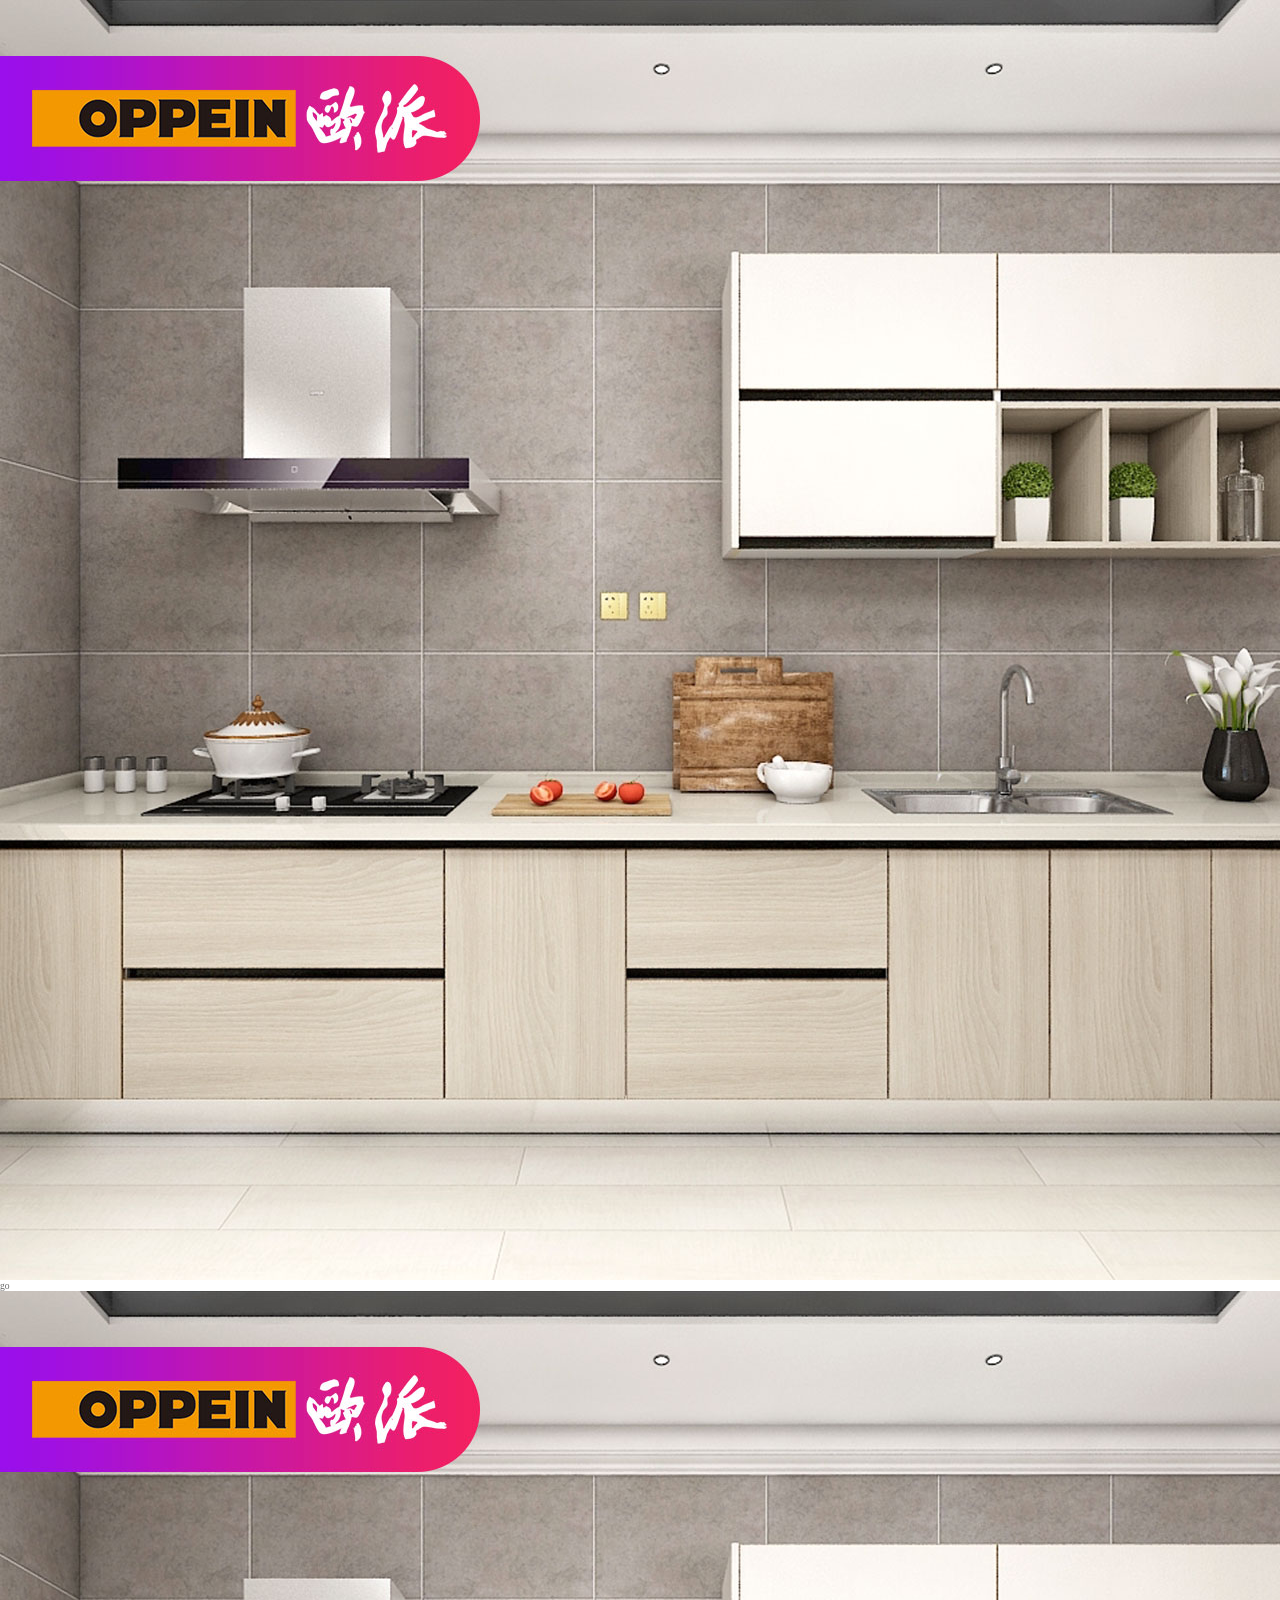
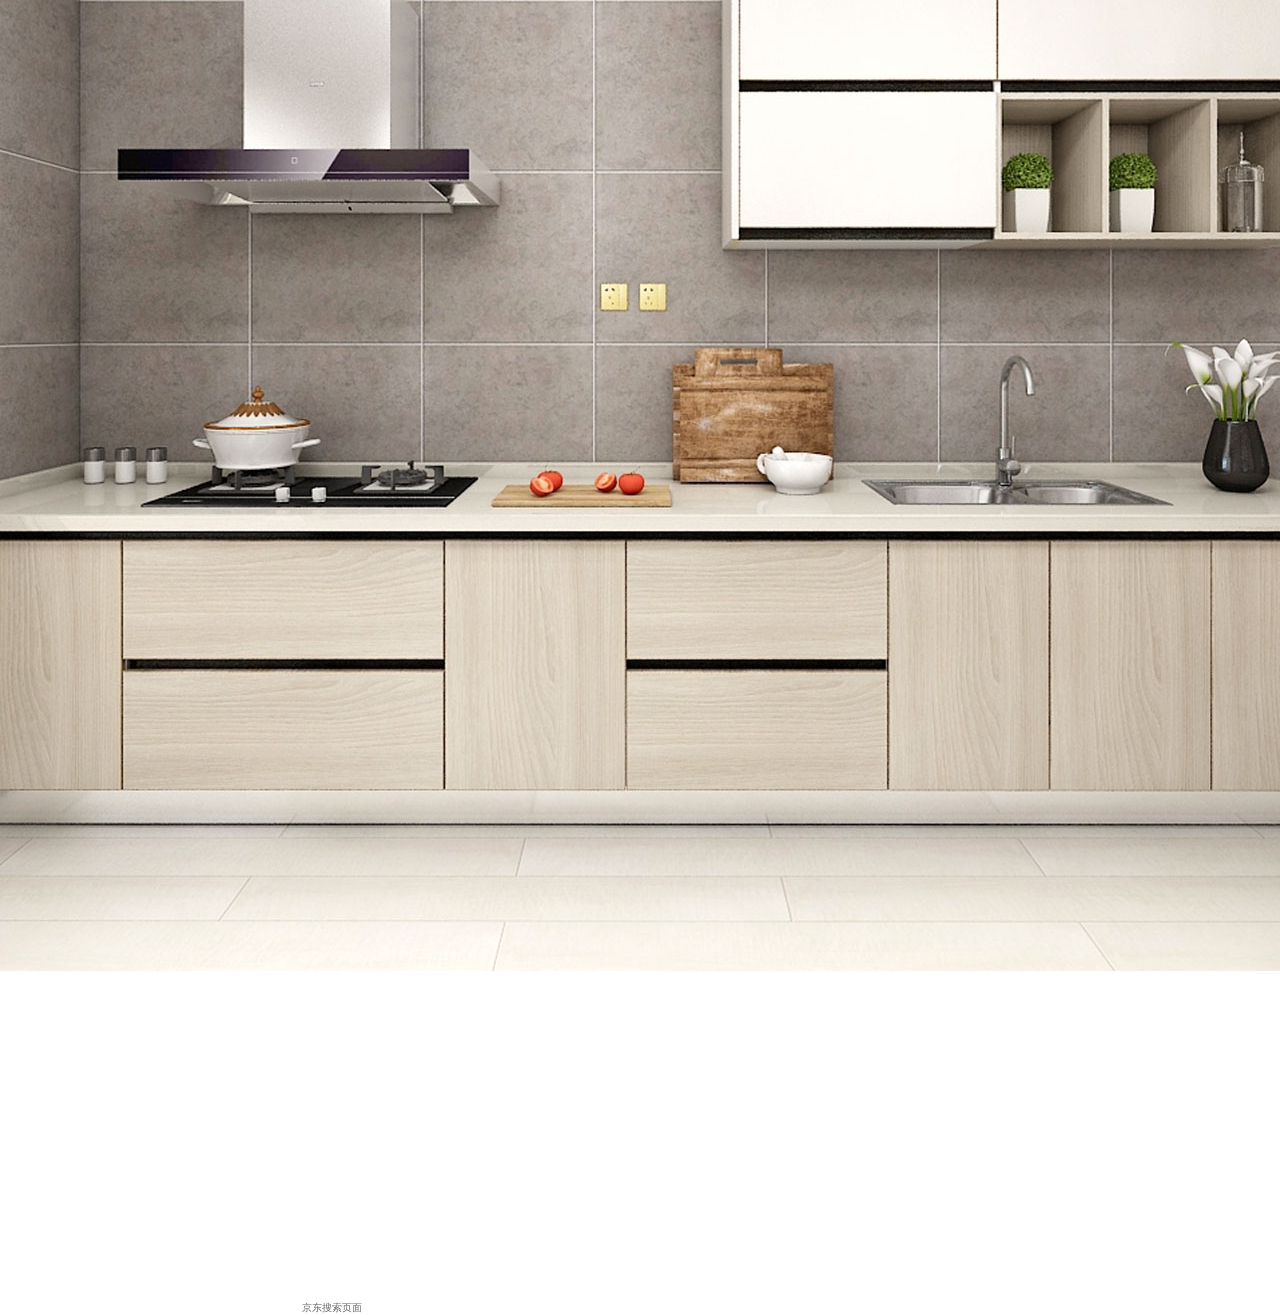
<file: 2.2 图片和其他优化.html>
<!DOCTYPE html>
<html lang="zh-CN">
<head>
    <meta charset="UTF-8">
    <meta name="viewport" content="width=device-width, initial-scale=1, maximum-scale=1, minimum-scale=1, user-scalable=no">
    <title>2.2 图片和其他优化</title>
    <link rel="stylesheet" href="css/base.css">
</head>
<body>
    <!-- 
        大、多
            HTTP请求大
                图片压缩处理
                使用更高压缩比格式的图片
                    webp
                尽量少用图片
                    使用图标字体代替图片图标
                    CSS画图
            HTTP请求多
                合理使用base64内嵌图片
                合并静态资源图片
                    雪碧图
    -->
    <img src="img/1.jpg" alt="">

    <!-- 减少DOM元素的嵌套层级 -->
    <div>
        <div>
            <div>
                <div>
                    <div>
                        <div>
                            <div>
                                <div></div>
                            </div>
                        </div>
                    </div>
                </div>
            </div>
        </div>
    </div>

    <!-- 避免空连接href、src -->
    <a href="javascript:;">go</a>
    <img src="img/1.jpg" alt="">
    <link rel="stylesheet" href="">
    <script src=""></script>
    <iframe src="" frameborder="0"></iframe>

    <!-- 尽量避免使用table/iframe等慢元素 -->
    <!-- ul/li -->
    <table>
        <tr><td></td></tr>
        <tr><td></td></tr>
        <tr><td></td></tr>
        <tr><td></td></tr>
        <tr><td></td></tr>
        <tr><td></td></tr>
        <tr><td></td></tr>
        <tr><td></td></tr>
        <tr><td></td></tr>
        <tr><td></td></tr>
        <tr><td></td></tr>
        <tr><td></td></tr>
        <tr><td></td></tr>
        <tr><td></td></tr>
        <tr><td></td></tr>
        <tr><td></td></tr>
        <tr><td></td></tr>
        <tr><td></td></tr>
    </table>
    <iframe src="" frameborder="0"></iframe>

    <!-- 主要内容和侧边栏的位置 -->
    <a href="https://search.jd.com/Search?keyword=%E5%89%8D%E7%AB%AF&enc=utf-8&wq=%E5%89%8D%E7%AB%AF&pvid=fde524f7ad4f4046aaa80e58e2103687">京东搜索页面</a>
</body>
</html>
</file>
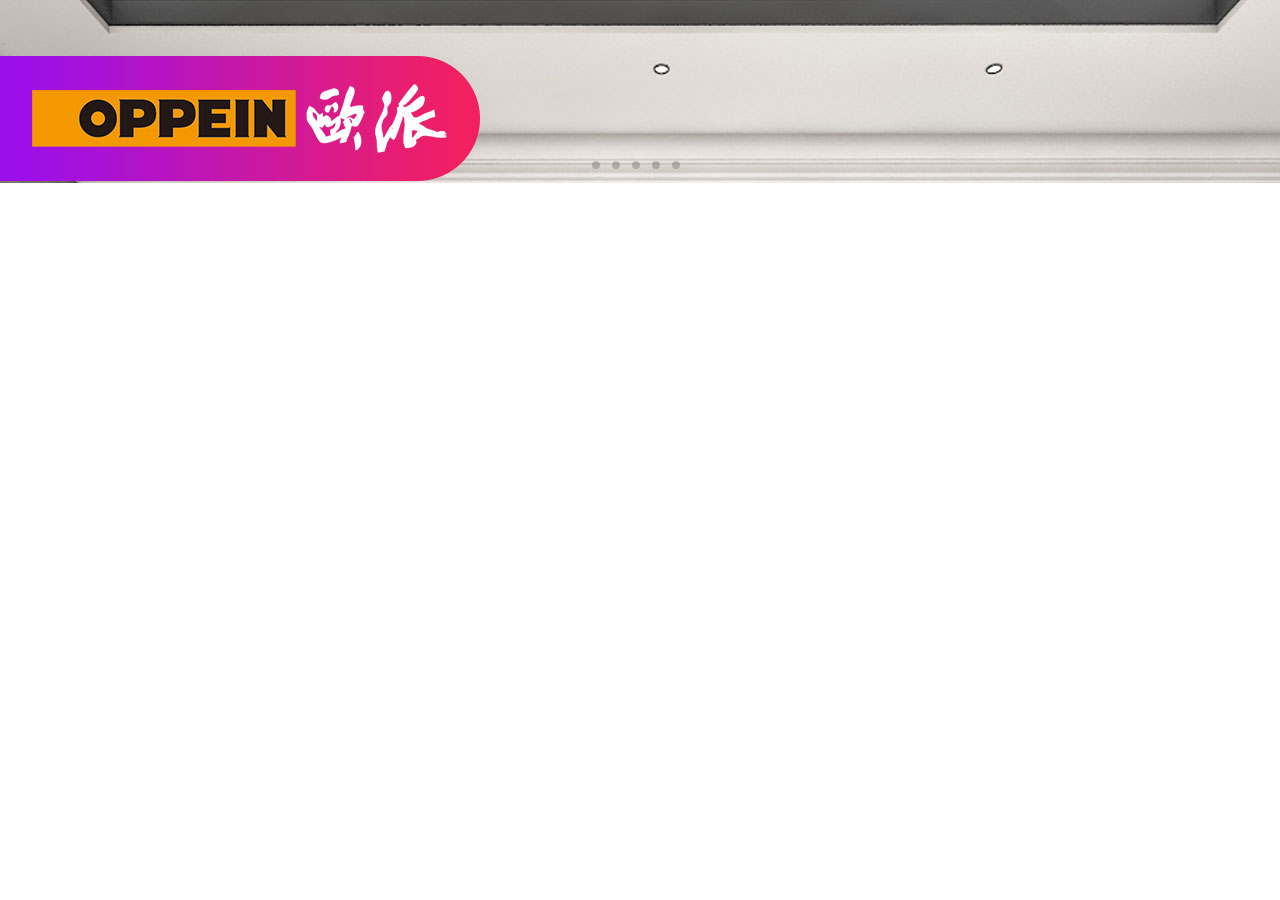
<file: 3.1 CSS选择器优化.html>
<!DOCTYPE html>
<html lang="zh-CN">
<head>
    <meta charset="UTF-8">
    <meta name="viewport" content="width=device-width, initial-scale=1, maximum-scale=1, minimum-scale=1, user-scalable=no">
    <title>3.1 CSS选择器优化</title>
    <link rel="stylesheet" href="css/slider.css">
    <style>
        /*不要使用类选择器和ID选择器修饰元素标签，这样多此一举，还会降低效率。*/
        div#slider.slider {

        }

        /*保持简单，不要使用嵌套过多过于复杂的选择器*/
        /*浏览器从右向左解析CSS*/
        /*.slider .slider-item-container .slider-item .slider-link .slider-img {
            width: 100%;
        }*/
        .alex-slider-img {
            /*嵌套少*/
            /*权重低 便于使用的时候覆盖*/
            width: 100%;
        }

        /*header .slider-img {
            width: 50%;
        }
        header .slider .slider-item-container .slider-item .slider-link .slider-img {
            width: 50%;
        }*/

        /*避免通配选择器*/
        * {

        }
        ul, li, dl, dt, dd, p {
            padding: 0;
            margin: 0;
        }

        .slider-item-container * {

        }

        /*移除无匹配的样式*/
        .slider {
            /*width: 100%;*/
        }

        /*避免类正则的属性选择器*/
        [class*="slider-indicator"] {

        }
        [class~="slider-indicator"] {
            /*空格分隔*/
        }
        [class^="slider-indicator"] {
            
        }
        [class$="slider-indicator"] {
            
        }
    </style>
</head>
<body>
    <div id="slider" class="slider">
        <div class="slider-item-container">
            <div class="slider-item">
                <a href="###" class="slider-link">
                    <img src="img/1.jpg" alt="slider" class="img">
                </a>
            </div>
            <div class="slider-item">
                <a href="###" class="slider-link">
                    <img src="img/2.jpg" alt="slider" class="slider-img">
                </a>
            </div>
            <div class="slider-item">
                <a href="###" class="slider-link">
                    <img src="img/3.jpg" alt="slider" class="slider-img">
                </a>
            </div>
            <div class="slider-item">
                <a href="###" class="slider-link">
                    <img src="img/4.jpg" alt="slider" class="slider-img">
                </a>
            </div>
            <div class="slider-item">
                <a href="###" class="slider-link">
                    <img src="img/5.jpg" alt="slider" class="slider-img">
                </a>
            </div>
        </div>
        <div class="slider-indicator-container">
            <span class="slider-indicator"></span>
            <span class="slider-indicator"></span>
            <span class="slider-indicator"></span>
            <span class="slider-indicator"></span>
            <span class="slider-indicator"></span>
        </div>
    </div>
</body>
</html>
</file>
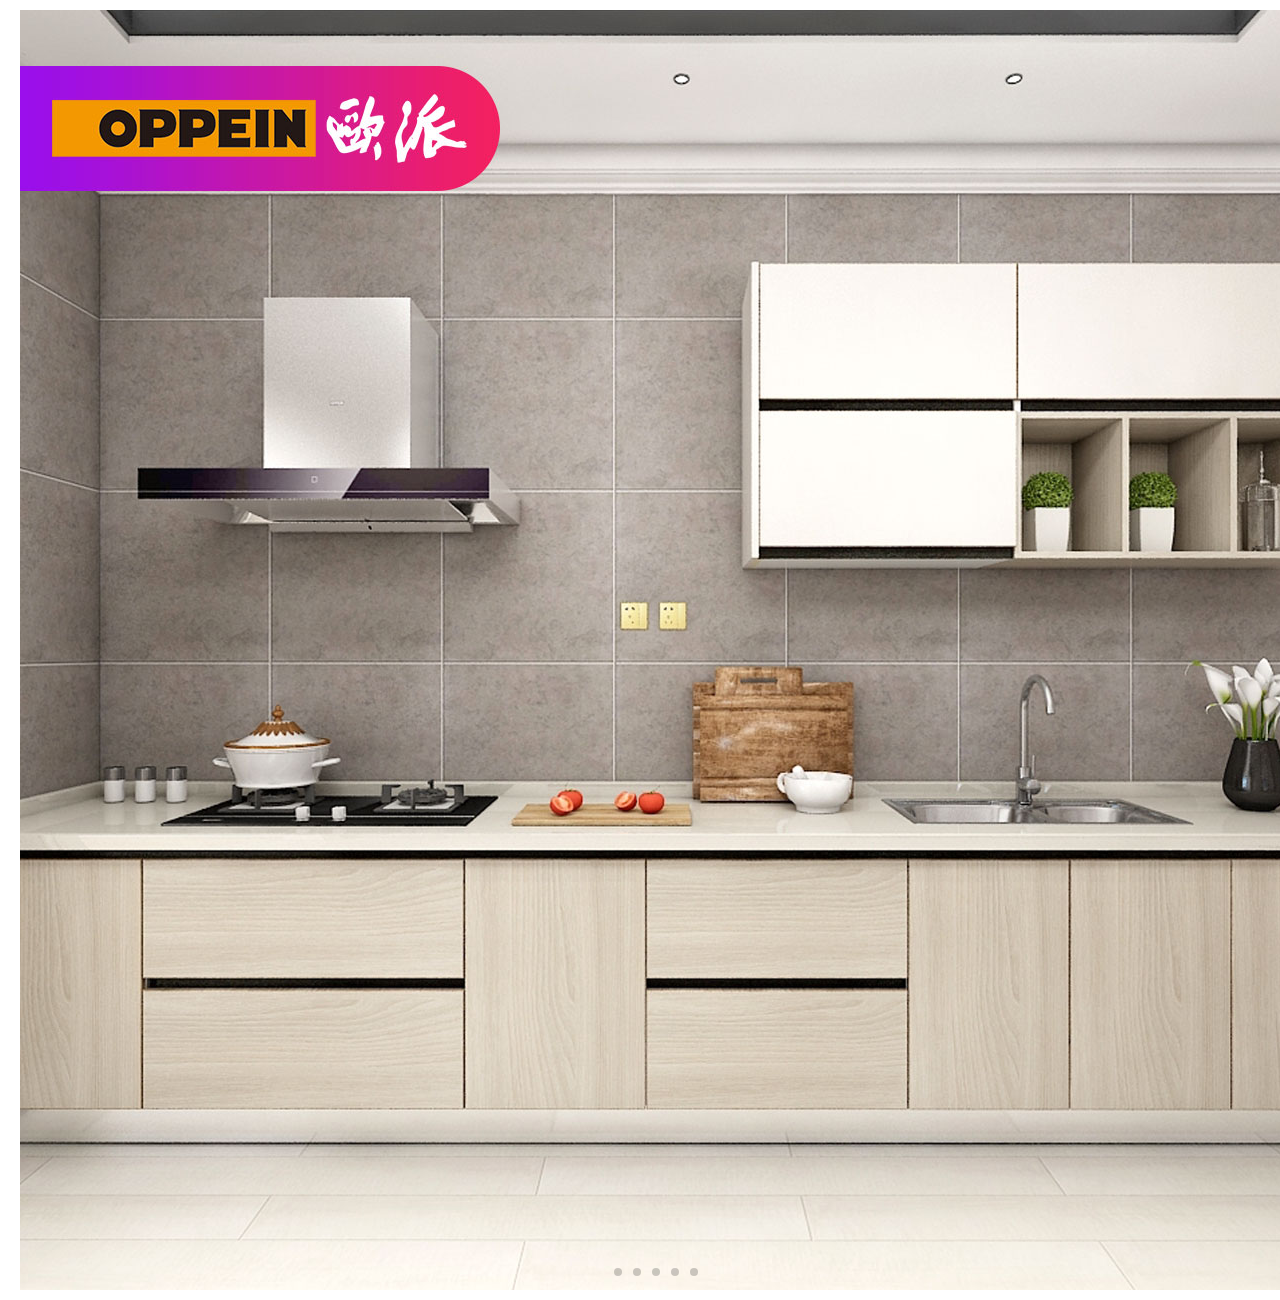
<file: 3.2 CSS属性和其他优化.html>
<!DOCTYPE html>
<html lang="zh-CN">
<head>
    <meta charset="UTF-8">
    <meta name="viewport" content="width=device-width, initial-scale=1, maximum-scale=1, minimum-scale=1, user-scalable=no">
    <title>3.2 CSS属性和其他优化</title>
    <link rel="stylesheet" href="css/slider.css">
    <style>
        /*提取公用部分*/
        .slider,
        .slider-item-container {
            width: 100%;
            height: 100%;
        }

        /*合写*/
        .slider {
            margin-top: 10px;
            margin-bottom: 10px;
            margin-right: 20px;
            margin-left: 20px;

            margin: 10px 20px 10px 20px;
            margin: 10px 20px;
            margin: 10px 20px 10px;

            background-color: #fff;

            font-size: 12px;
            font: ;
        }

        /*避免使用CSS @import引用加载CSS*/

        /*使用CSS3动画，代替DOM动画*/

        /*优先考虑flex 不滥用float*/
        flex float
        
    </style>
</head>
<body>
    <div id="slider" class="slider">
        <div class="slider-item-container">
            <div class="slider-item">
                <a href="###" class="slider-link">
                    <img src="img/1.jpg" alt="slider" class="slider-img">
                </a>
            </div>
            <div class="slider-item">
                <a href="###" class="slider-link">
                    <img src="img/2.jpg" alt="slider" class="slider-img">
                </a>
            </div>
            <div class="slider-item">
                <a href="###" class="slider-link">
                    <img src="img/3.jpg" alt="slider" class="slider-img">
                </a>
            </div>
            <div class="slider-item">
                <a href="###" class="slider-link">
                    <img src="img/4.jpg" alt="slider" class="slider-img">
                </a>
            </div>
            <div class="slider-item">
                <a href="###" class="slider-link">
                    <img src="img/5.jpg" alt="slider" class="slider-img">
                </a>
            </div>
        </div>
        <div class="slider-indicator-container">
            <span class="slider-indicator"></span>
            <span class="slider-indicator"></span>
            <span class="slider-indicator"></span>
            <span class="slider-indicator"></span>
            <span class="slider-indicator"></span>
        </div>
    </div>
</body>
</html>
</file>
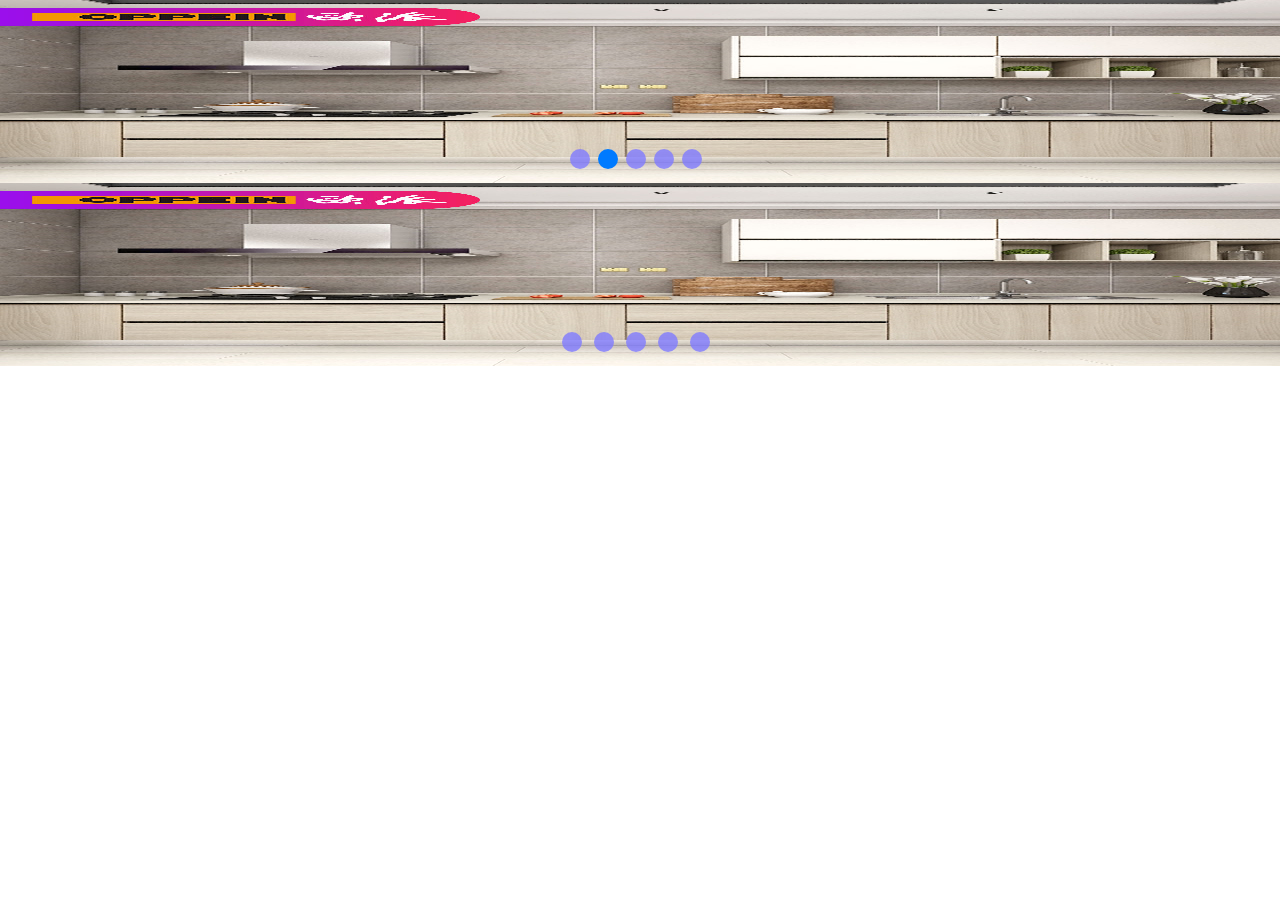
<file: 4.1 DOM操作优化.html>
<!DOCTYPE html>
<html lang="zh-CN">
<head>
    <meta charset="UTF-8">
    <meta name="viewport" content="width=device-width, initial-scale=1, maximum-scale=1, minimum-scale=1, user-scalable=no">
    <title>4.1 DOM操作优化</title>
    <link rel="stylesheet" href="css/slider.css">
    <style>
        /*这里的修改只是为了显示的更明显*/
        .slider-indicator {
            width: 20px;
            height: 20px;
            background-color: #807aff;
            opacity: 0.8;
        }
    </style>
</head>
<body>
    <div id="slider" class="slider">
        <div class="slider-item-container">
            <div class="slider-item">
                <a href="###" class="slider-link">
                    <img src="img/1.jpg" alt="slider" class="slider-img">
                </a>
            </div>
            <div class="slider-item">
                <a href="###" class="slider-link">
                    <img src="img/2.jpg" alt="slider" class="slider-img">
                </a>
            </div>
            <div class="slider-item">
                <a href="###" class="slider-link">
                    <img src="img/3.jpg" alt="slider" class="slider-img">
                </a>
            </div>
            <div class="slider-item">
                <a href="###" class="slider-link">
                    <img src="img/4.jpg" alt="slider" class="slider-img">
                </a>
            </div>
            <div class="slider-item">
                <a href="###" class="slider-link">
                    <img src="img/5.jpg" alt="slider" class="slider-img">
                </a>
            </div>
        </div>
        <!-- <div class="slider-indicator-container">
            <span class="slider-indicator"></span>
            <span class="slider-indicator"></span>
            <span class="slider-indicator"></span>
            <span class="slider-indicator"></span>
            <span class="slider-indicator"></span>
        </div> -->
    </div>

    <div id="slider2" class="slider">
        <div class="slider-item-container">
            <div class="slider-item">
                <a href="###" class="slider-link">
                    <img src="img/1.jpg" alt="slider" class="slider-img">
                </a>
            </div>
            <div class="slider-item">
                <a href="###" class="slider-link">
                    <img src="img/2.jpg" alt="slider" class="slider-img">
                </a>
            </div>
            <div class="slider-item">
                <a href="###" class="slider-link">
                    <img src="img/3.jpg" alt="slider" class="slider-img">
                </a>
            </div>
            <div class="slider-item">
                <a href="###" class="slider-link">
                    <img src="img/4.jpg" alt="slider" class="slider-img">
                </a>
            </div>
            <div class="slider-item">
                <a href="###" class="slider-link">
                    <img src="img/5.jpg" alt="slider" class="slider-img">
                </a>
            </div>
        </div>
        <div class="slider-indicator-container">
            <span class="slider-indicator"></span>
            <span class="slider-indicator"></span>
            <span class="slider-indicator"></span>
            <span class="slider-indicator"></span>
            <span class="slider-indicator"></span>
        </div>
    </div>

    <script>
        // 尽量使用id选择器
        createIndicators(document.getElementById('slider'), 1);
        // createIndicators(document.getElementById('slider2'));

        function createIndicators(sliderEl, activeIndex) {
            // 合理缓存DOM对象
            var sliderItemContainer = sliderEl.querySelector('.slider-item-container'),
                sliderItem = sliderItemContainer.querySelectorAll('.slider-item'),
                indicatorContainer = document.createElement('div');
            var html = '';

            activeIndex = activeIndex || 0;

            indicatorContainer.className = 'slider-indicator-container';

            var indicatorItemFragment = document.createDocumentFragment();
            var spanEl = document.createElement('span');
            // spanEl.innerHTML = '123';

            // 减少操作DOM的次数
            for (var i = 0, num = sliderItem.length; i < num; i++) {
                // indicatorContainer.innerHTML += '<span class="slider-indicator"></span>';
                // html += '<span class="slider-indicator"></span>';
                var indicatorItem = spanEl.cloneNode(true);
                indicatorItem.className = 'slider-indicator';

                // 不要直接修改style，通过添加class修改
                if (i === activeIndex) {
                    indicatorItem.className += ' slider-indicator-active';
                    // indicatorItem.style.backgroundColor = '#007aff';
                    // indicatorItem.style.opacity = 1;
                    // indicatorItem.style.opacity = 1;
                    // indicatorItem.style.opacity = 1;
                    // indicatorItem.style.opacity = 1;
                    // indicatorItem.style.opacity = 1;
                    // indicatorItem.style.opacity = 1;
                    // 重排 重绘
                }

                indicatorItemFragment.appendChild(indicatorItem);
            }

            // indicatorContainer.innerHTML = html;
            indicatorContainer.appendChild(indicatorItemFragment);
            sliderEl.appendChild(indicatorContainer);
        }
    </script>
    <!--
        总结
            DOM操作很奢侈，很耗性能
                加快单次DOM操作
                    尽量使用id选择器
            减少DOM操作的次数
                合理缓存DOM对象/操作
                缓存 DOM.length
                    每次.length都要计算，用一个变量保存这个值
                使用DocumentFragment优化多次的appendChild
                使用一次innerHTML
                不要直接修改style，通过添加class修改
    -->
</body>
</html>
</file>
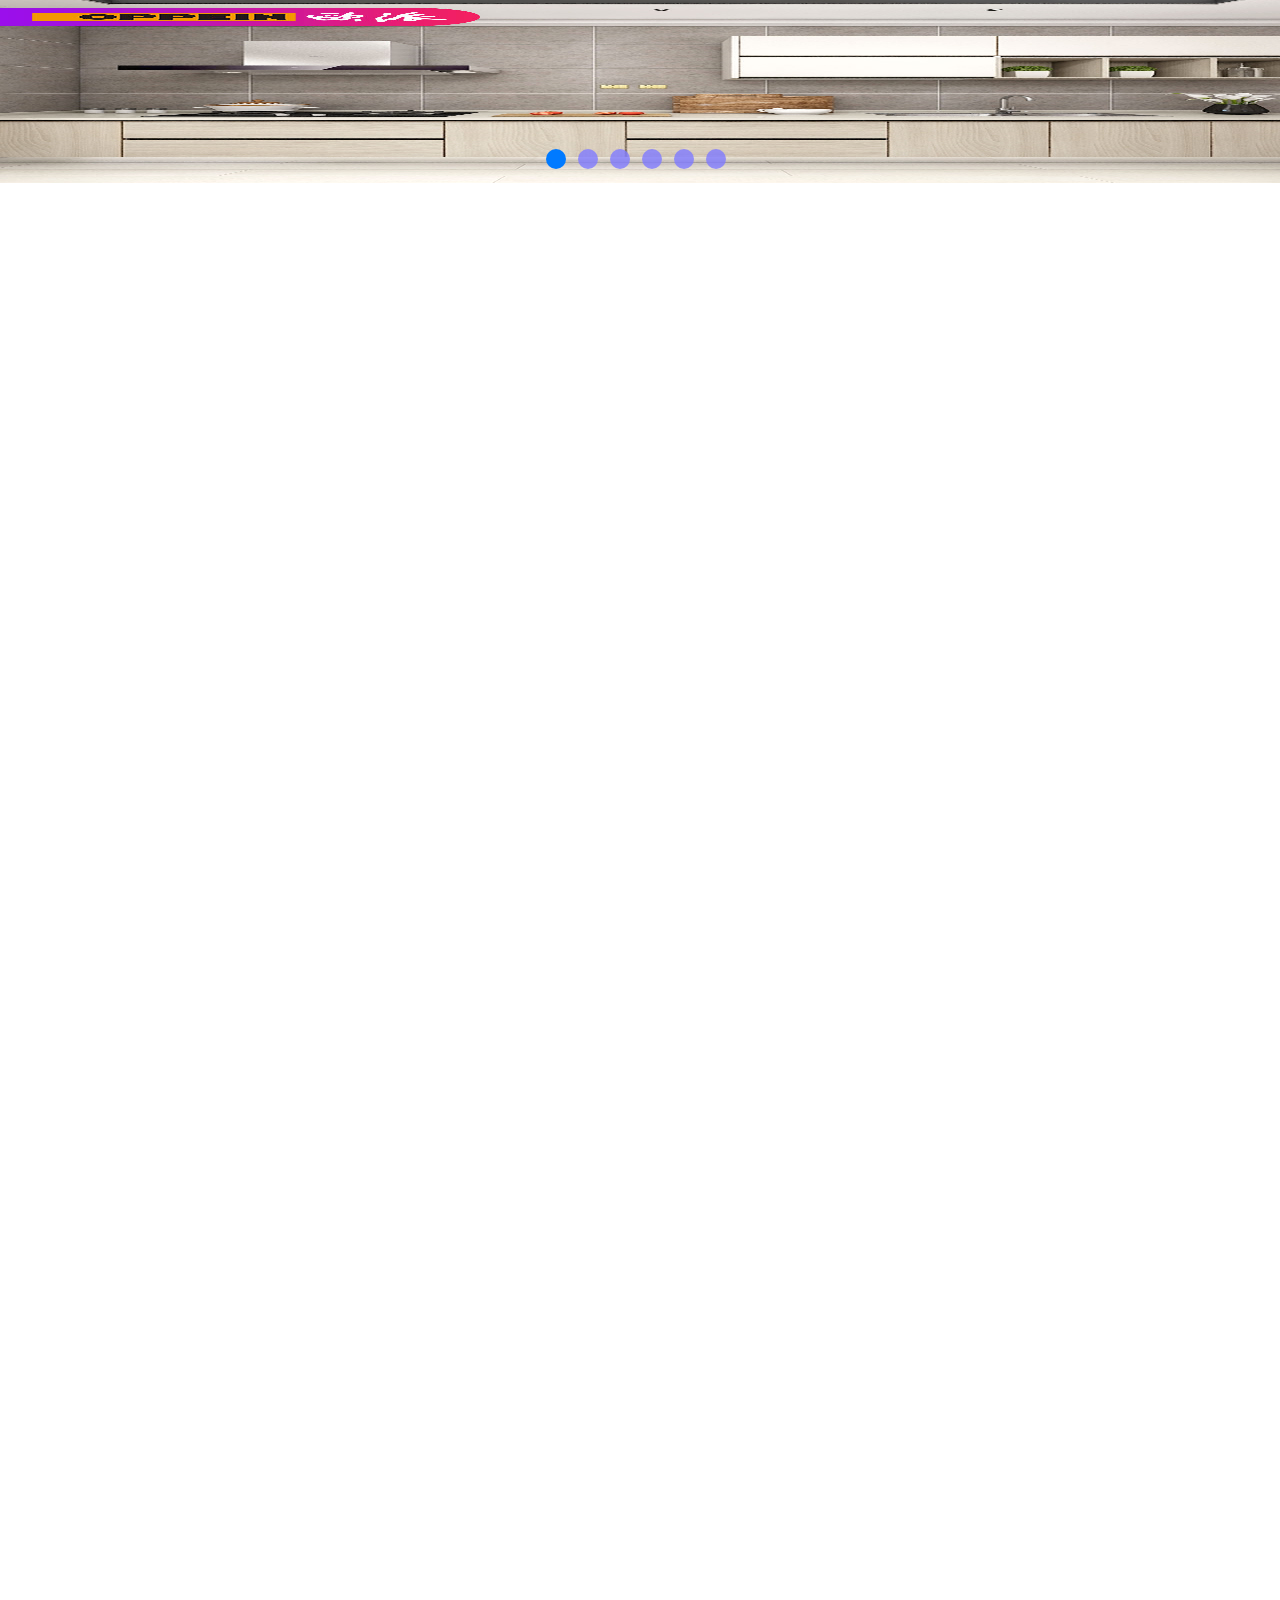
<file: 4.2 事件优化.html>
<!DOCTYPE html>
<html lang="zh-CN">
<head>
    <meta charset="UTF-8">
    <meta name="viewport" content="width=device-width, initial-scale=1, maximum-scale=1, minimum-scale=1, user-scalable=no">
    <title>4.2 事件优化</title>
    <link rel="stylesheet" href="css/slider.css">
    <style>
        /*这里的修改只是为了显示的更明显*/
        .slider-indicator {
            width: 20px;
            height: 20px;
            background-color: #807aff;
            opacity: 0.8;
        }
        body {
            height: 2000px;
        }
    </style>
</head>
<body>
    <div id="slider" class="slider">
        <div class="slider-item-container">
            <div class="slider-item">
                <a href="###" class="slider-link">
                    <img src="img/1.jpg" alt="slider" class="slider-img">
                </a>
            </div>
            <div class="slider-item">
                <a href="###" class="slider-link">
                    <img src="img/2.jpg" alt="slider" class="slider-img">
                </a>
            </div>
            <div class="slider-item">
                <a href="###" class="slider-link">
                    <img src="img/3.jpg" alt="slider" class="slider-img">
                </a>
            </div>
            <div class="slider-item">
                <a href="###" class="slider-link">
                    <img src="img/4.jpg" alt="slider" class="slider-img">
                </a>
            </div>
            <div class="slider-item">
                <a href="###" class="slider-link">
                    <img src="img/5.jpg" alt="slider" class="slider-img">
                </a>
            </div>
        </div>
        <div class="slider-indicator-container">
            <span class="slider-indicator slider-indicator-active"></span>
            <span class="slider-indicator"></span>
            <span class="slider-indicator"></span>
            <span class="slider-indicator"></span>
            <span class="slider-indicator"></span>
        </div>
    </div>

    <script>
        var sliderEl = document.getElementById('slider'),
            sliderIndicatorContainer = sliderEl.querySelector('.slider-indicator-container'),
            sliderIndicators = sliderIndicatorContainer.querySelectorAll('.slider-indicator');

        // 事件绑定
        // for (var i = 0, num = sliderIndicators.length; i < num; i++) {
        //     sliderIndicators[i].addEventListener('click', function () {
        //         console.log('click');
        //     }, false);
        // }

        // 动态插入一个新节点
        var sliderIndicator = document.createElement('span');
        sliderIndicator.className = 'slider-indicator';
        sliderIndicatorContainer.appendChild(sliderIndicator);
        // sliderIndicator.addEventListener('click', function () {
        //     console.log('click');
        // }, false);

        // 使用事件代理，避免直接事件绑定
        // jQuery/Zepto
        // $(sliderIndicatorContainer).on('click', '.slider-indicator', function () {});
        sliderIndicatorContainer.addEventListener('click', function (ev) {
            // console.log(ev.target);
            if (ev.target && /(^|\s)slider\-indicator($|\s)/.test(ev.target.className)) {
                console.log('click');
            }
        }, false);

        // 事件节流
        // scroll resize mousemove touchmove
        var timer = null;
        window.addEventListener('scroll', function () {
            clearTimeout(timer);
            timer = setTimeout(function () {
                console.log('scroll');
            }, 100);
            // ....
        }, false);
    </script>
</body>
</html>
</file>
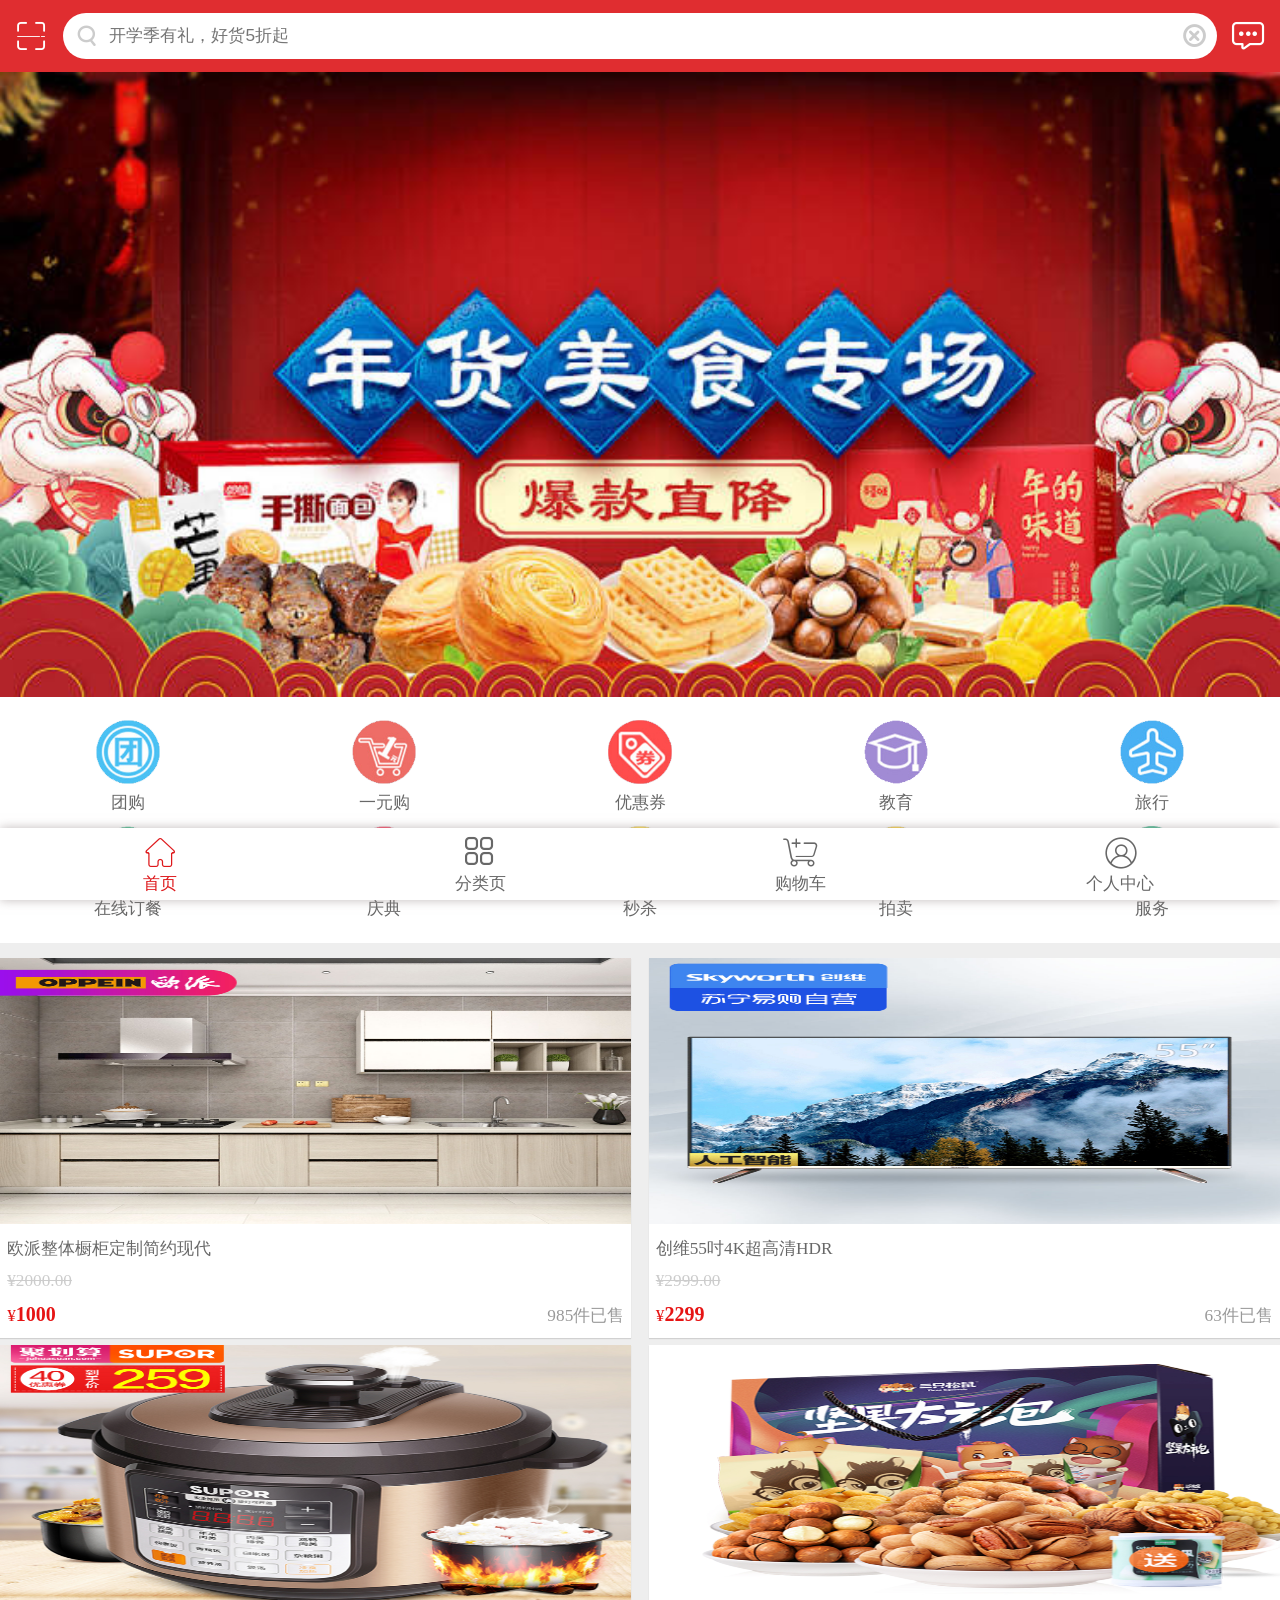
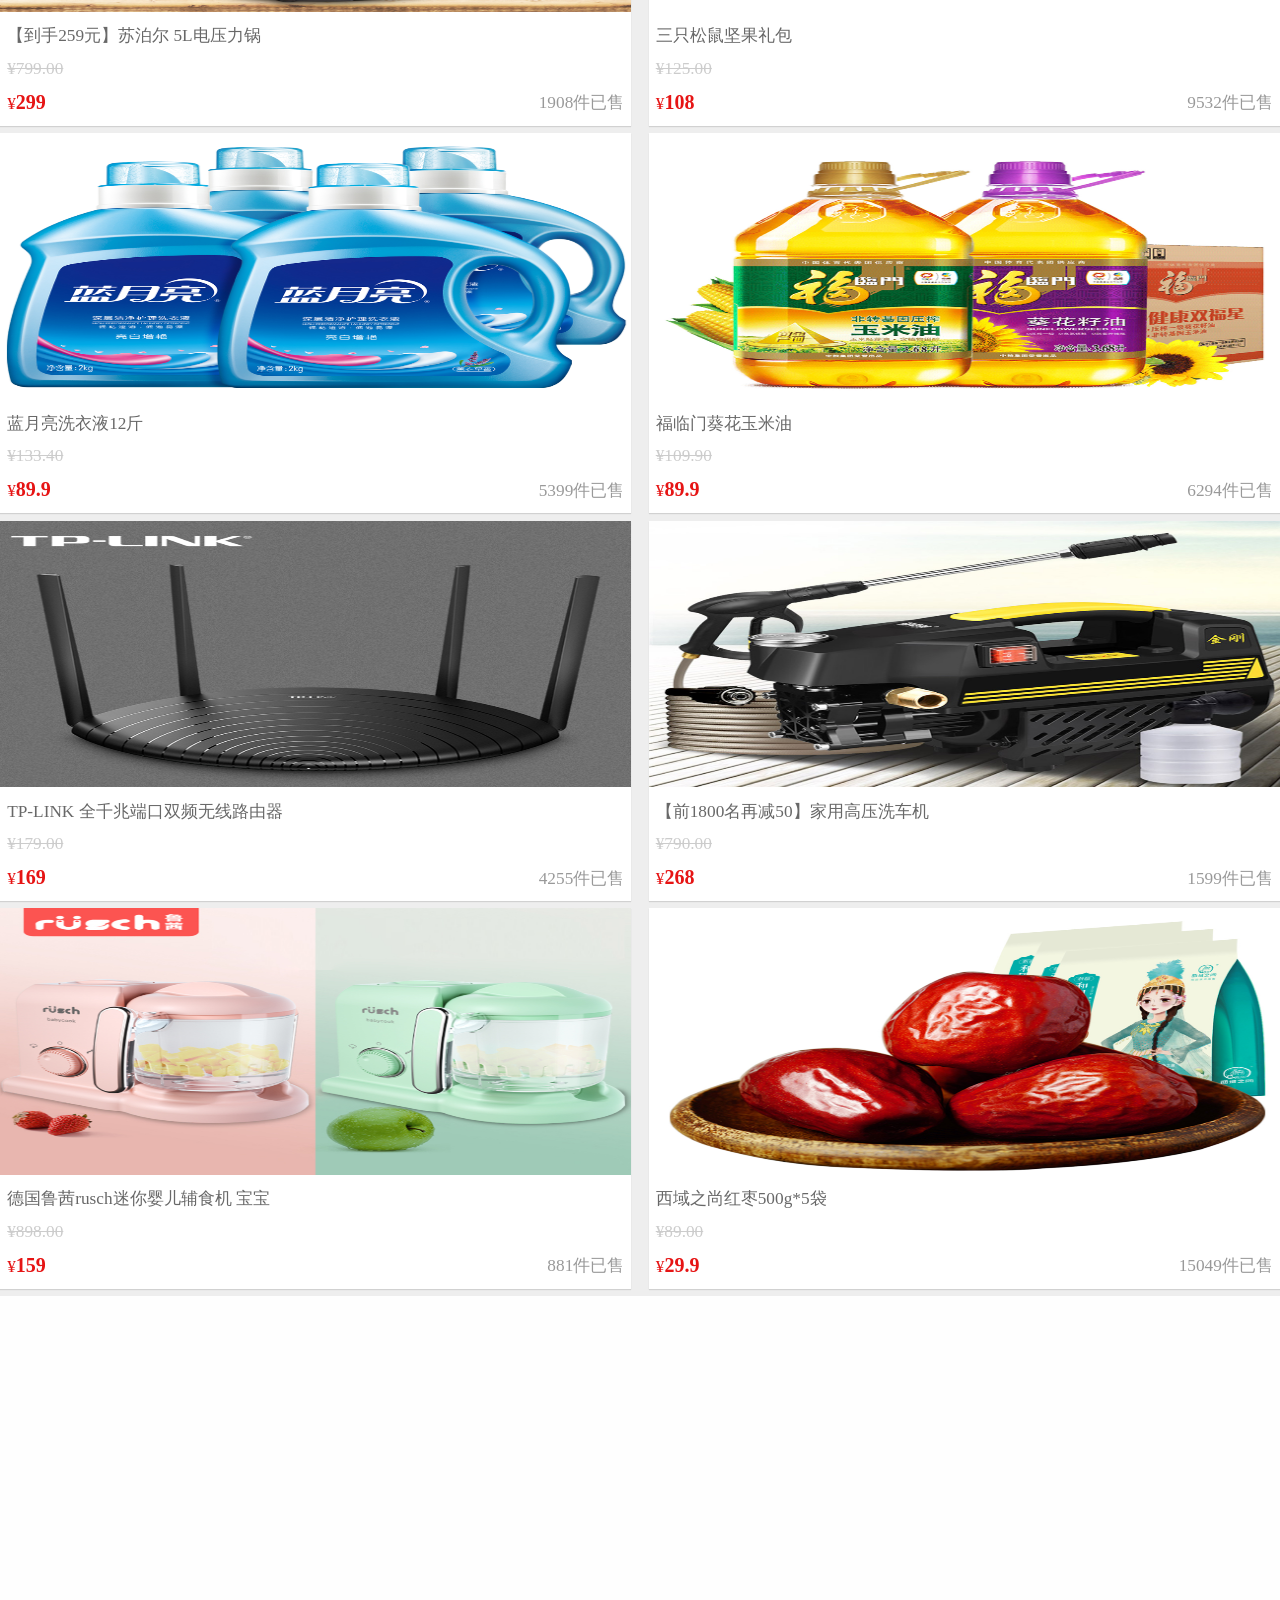
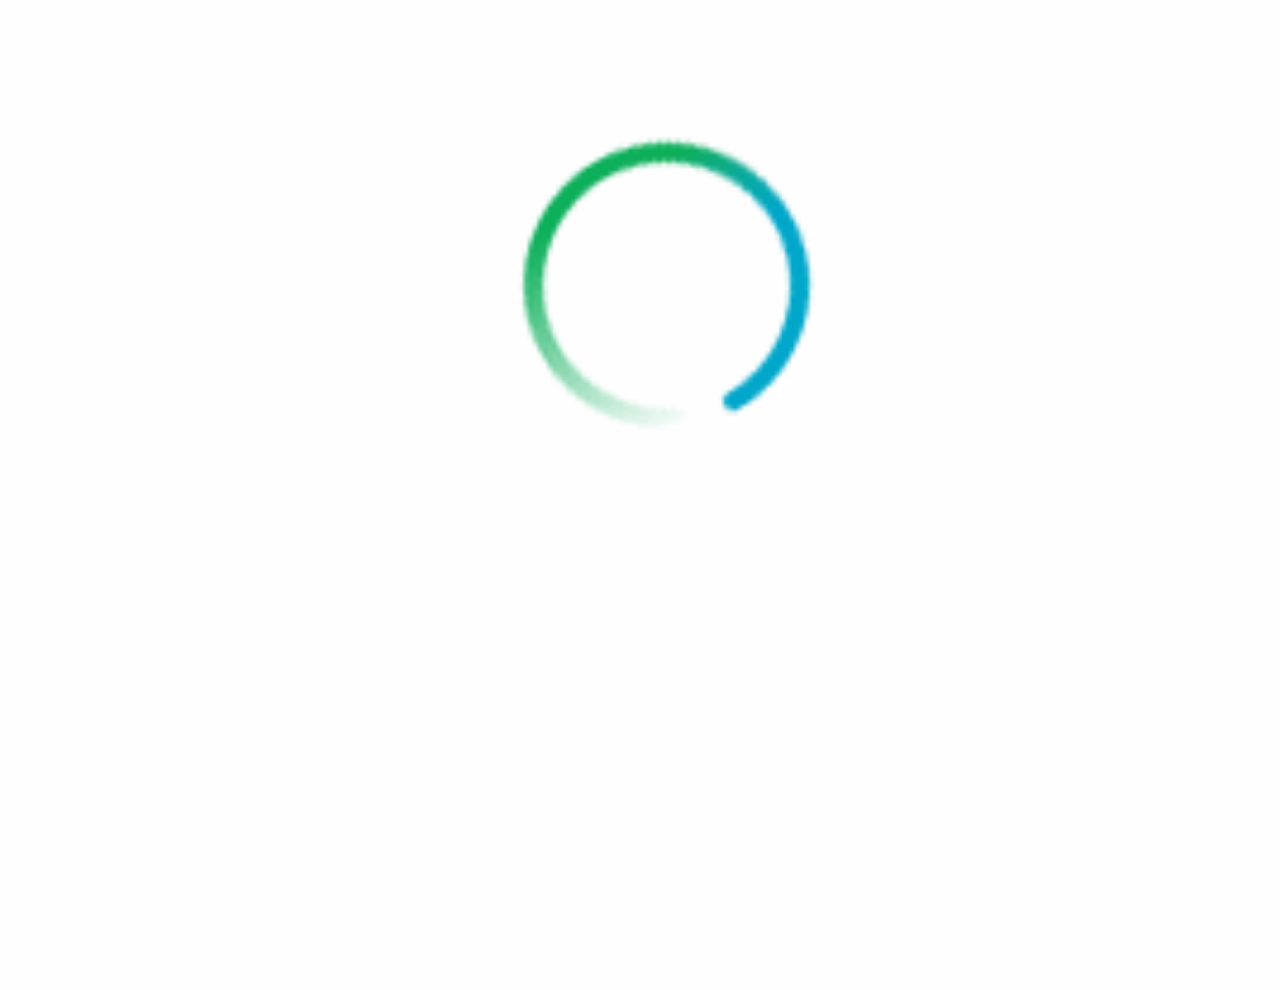
<file: 4.3 资源按需加载和预加载.html>
<!DOCTYPE html>
<html lang="zh-CN">
<head>
    <meta charset="UTF-8">
    <meta name="viewport" content="width=device-width, initial-scale=1, maximum-scale=1, minimum-scale=1, user-scalable=no">
    <title>4.3 资源按需加载和预加载</title>
    <link rel="stylesheet" href="css/base.css">
    <link rel="stylesheet" href="css/icons.css">
    <link rel="stylesheet" href="css/index.css">
    <script src="js/flexible.js"></script>
</head>
<body>
    <header class="header-container">
        <div class="navbar">
            <div class="navbar-left">
                <i class="iconfont icon-scan"></i>
            </div>
            <div class="navbar-center">
                <div class="searchBox">
                    <div class="searchBox-prepend">
                        <i class="iconfont icon-search"></i>
                    </div>
                    <input type="text" placeholder="开学季有礼，好货5折起" class="searchBox-input">
                    <div class="searchBox-append">
                        <i class="iconfont icon-close"></i>
                    </div>
                </div>
            </div>
            <div class="navbar-right">
                <i class="iconfont icon-msg"></i>
            </div>
        </div>
    </header>

    <div class="main-container">
        <div class="slider-container">
            <img src="img/slider/1.jpg" alt="slider">
        </div>

        <nav class="nav-container">
            <ul class="nav">
                <li class="nav-item">
                    <a href="###" class="nav-link">
                        <img src="img/nav/1.png" alt="nav" class="nav-img">
                        <span class="nav-text">团购</span>
                    </a>
                </li>
                <li class="nav-item">
                    <a href="###" class="nav-link">
                        <img src="img/nav/2.png" alt="nav" class="nav-img">
                        <span class="nav-text">一元购</span>
                    </a>
                </li>
                <li class="nav-item">
                    <a href="###" class="nav-link">
                        <img src="img/nav/3.png" alt="nav" class="nav-img">
                        <span class="nav-text">优惠券</span>
                    </a>
                </li>
                <li class="nav-item">
                    <a href="###" class="nav-link">
                        <img src="img/nav/4.png" alt="nav" class="nav-img">
                        <span class="nav-text">教育</span>
                    </a>
                </li>
                <li class="nav-item">
                    <a href="###" class="nav-link">
                        <img src="img/nav/5.png" alt="nav" class="nav-img">
                        <span class="nav-text">旅行</span>
                    </a>
                </li>
                <li class="nav-item">
                    <a href="###" class="nav-link">
                        <img src="img/nav/6.png" alt="nav" class="nav-img">
                        <span class="nav-text">在线订餐</span>
                    </a>
                </li>
                <li class="nav-item">
                    <a href="###" class="nav-link">
                        <img src="img/nav/7.png" alt="nav" class="nav-img">
                        <span class="nav-text">庆典</span>
                    </a>
                </li>
                <li class="nav-item">
                    <a href="###" class="nav-link">
                        <img src="img/nav/8.png" alt="nav" class="nav-img">
                        <span class="nav-text">秒杀</span>
                    </a>
                </li>
                <li class="nav-item">
                    <a href="###" class="nav-link">
                        <img src="img/nav/9.png" alt="nav" class="nav-img">
                        <span class="nav-text">拍卖</span>
                    </a>
                </li>
                <li class="nav-item">
                    <a href="###" class="nav-link">
                        <img src="img/nav/10.png" alt="nav" class="nav-img">
                        <span class="nav-text">服务</span>
                    </a>
                </li>
            </ul>
        </nav>

        <div class="recommend-container">
            <ul class="recommend">
                <li class="recommend-item">
                    <a href="###" class="recommend-link">
                        <p class="recommend-pic">
                            <img src="img/loading.gif" data-src="img/recommend/1.jpg" alt="recommend" class="recommend-img lazyload-img">
                        </p>
                        <p class="recommend-name">欧派整体橱柜定制简约现代</p>
                        <p class="recommend-origPrice">
                            <del>¥2000.00</del>
                        </p>
                        <p class="recommend-info">
                            <span class="recommend-price">¥<strong class="recommend-price-num">1000</strong></span>
                            <span class="recommend-count">985件已售</span>
                        </p>
                    </a>
                </li>
                <li class="recommend-item">
                    <a href="###" class="recommend-link">
                        <p class="recommend-pic">
                            <img src="img/loading.gif" data-src="img/recommend/2.jpg" alt="recommend" class="recommend-img lazyload-img">
                        </p>
                        <p class="recommend-name">创维55吋4K超高清HDR</p>
                        <p class="recommend-origPrice">
                            <del>¥2999.00</del>
                        </p>
                        <p class="recommend-info">
                            <span class="recommend-price">¥<strong class="recommend-price-num">2299</strong></span>
                            <span class="recommend-count">63件已售</span>
                        </p>
                    </a>
                </li>
                <li class="recommend-item">
                    <a href="###" class="recommend-link">
                        <p class="recommend-pic">
                            <img src="img/loading.gif" data-src="img/recommend/3.jpg" alt="recommend" class="recommend-img lazyload-img">
                        </p>
                        <p class="recommend-name">【到手259元】苏泊尔 5L电压力锅</p>
                        <p class="recommend-origPrice">
                            <del>¥799.00</del>
                        </p>
                        <p class="recommend-info">
                            <span class="recommend-price">¥<strong class="recommend-price-num">299</strong></span>
                            <span class="recommend-count">1908件已售</span>
                        </p>
                    </a>
                </li>
                <li class="recommend-item">
                    <a href="###" class="recommend-link">
                        <p class="recommend-pic">
                            <img src="img/loading.gif" data-src="img/recommend/4.jpg" alt="recommend" class="recommend-img lazyload-img">
                        </p>
                        <p class="recommend-name">三只松鼠坚果礼包</p>
                        <p class="recommend-origPrice">
                            <del>¥125.00</del>
                        </p>
                        <p class="recommend-info">
                            <span class="recommend-price">¥<strong class="recommend-price-num">108</strong></span>
                            <span class="recommend-count">9532件已售</span>
                        </p>
                    </a>
                </li>
                <li class="recommend-item">
                    <a href="###" class="recommend-link">
                        <p class="recommend-pic">
                            <img src="img/loading.gif" data-src="img/recommend/5.jpg" alt="recommend" class="recommend-img lazyload-img">
                        </p>
                        <p class="recommend-name">蓝月亮洗衣液12斤</p>
                        <p class="recommend-origPrice">
                            <del>¥133.40</del>
                        </p>
                        <p class="recommend-info">
                            <span class="recommend-price">¥<strong class="recommend-price-num">89.9</strong></span>
                            <span class="recommend-count">5399件已售</span>
                        </p>
                    </a>
                </li>
                <li class="recommend-item">
                    <a href="###" class="recommend-link">
                        <p class="recommend-pic">
                            <img src="img/loading.gif" data-src="img/recommend/6.jpg" alt="recommend" class="recommend-img lazyload-img">
                        </p>
                        <p class="recommend-name">福临门葵花玉米油</p>
                        <p class="recommend-origPrice">
                            <del>¥109.90</del>
                        </p>
                        <p class="recommend-info">
                            <span class="recommend-price">¥<strong class="recommend-price-num">89.9</strong></span>
                            <span class="recommend-count">6294件已售</span>
                        </p>
                    </a>
                </li>
                <li class="recommend-item">
                    <a href="###" class="recommend-link">
                        <p class="recommend-pic">
                            <img src="img/loading.gif" data-src="img/recommend/7.jpg" alt="recommend" class="recommend-img lazyload-img">
                        </p>
                        <p class="recommend-name">TP-LINK 全千兆端口双频无线路由器</p>
                        <p class="recommend-origPrice">
                            <del>¥179.00</del>
                        </p>
                        <p class="recommend-info">
                            <span class="recommend-price">¥<strong class="recommend-price-num">169</strong></span>
                            <span class="recommend-count">4255件已售</span>
                        </p>
                    </a>
                </li>
                <li class="recommend-item">
                    <a href="###" class="recommend-link">
                        <p class="recommend-pic">
                            <img src="img/loading.gif" data-src="img/recommend/8.jpg" alt="recommend" class="recommend-img lazyload-img">
                        </p>
                        <p class="recommend-name">【前1800名再减50】家用高压洗车机</p>
                        <p class="recommend-origPrice">
                            <del>¥790.00</del>
                        </p>
                        <p class="recommend-info">
                            <span class="recommend-price">¥<strong class="recommend-price-num">268</strong></span>
                            <span class="recommend-count">1599件已售</span>
                        </p>
                    </a>
                </li>
                <li class="recommend-item">
                    <a href="###" class="recommend-link">
                        <p class="recommend-pic">
                            <img src="img/loading.gif" data-src="img/recommend/9.jpg" alt="recommend" class="recommend-img lazyload-img">
                        </p>
                        <p class="recommend-name">德国鲁茜rusch迷你婴儿辅食机 宝宝</p>
                        <p class="recommend-origPrice">
                            <del>¥898.00</del>
                        </p>
                        <p class="recommend-info">
                            <span class="recommend-price">¥<strong class="recommend-price-num">159</strong></span>
                            <span class="recommend-count">881件已售</span>
                        </p>
                    </a>
                </li>
                <li class="recommend-item">
                    <a href="###" class="recommend-link">
                        <p class="recommend-pic">
                            <img src="img/loading.gif" data-src="img/recommend/10.jpg" alt="recommend" class="recommend-img lazyload-img">
                        </p>
                        <p class="recommend-name">西域之尚红枣500g*5袋</p>
                        <p class="recommend-origPrice">
                            <del>¥89.00</del>
                        </p>
                        <p class="recommend-info">
                            <span class="recommend-price">¥<strong class="recommend-price-num">29.9</strong></span>
                            <span class="recommend-count">15049件已售</span>
                        </p>
                    </a>
                </li>
            </ul>
        </div>

        <!-- 资源按需加载 -->
        <div id="product" class="product" style="height: 500px; background-color: red; text-align: center; line-height: 500px; font-size: 2.5rem; color: #fff;">
            <img src="img/loading.gif" alt="">
        </div>
    </div>

    <div class="tabbar-container">
        <ul class="tabbar">
            <li class="tabbar-item tabbar-item-active">
                <a href="###" class="tabbar-link">
                    <i class="iconfont icon-home"></i>
                    <span>首页</span>
                </a>
            </li>
            <li class="tabbar-item">
                <a href="###" class="tabbar-link">
                    <i class="iconfont icon-category"></i>
                    <span>分类页</span>
                </a>
            </li>
            <li class="tabbar-item">
                <a href="###" class="tabbar-link">
                    <i class="iconfont icon-cart"></i>
                    <span>购物车</span>
                </a>
            </li>
            <li class="tabbar-item">
                <a href="###" class="tabbar-link">
                    <i class="iconfont icon-personal"></i>
                    <span>个人中心</span>
                </a>
            </li>
        </ul>
    </div>

    <script>
        // 1. 图片的按需加载
        var lazyLoadClass = '.lazyload-img';
        var imgArr = Array.prototype.slice.call(document.querySelectorAll(lazyLoadClass));

        // console.log(imgArr);
        // var tmpArr = [];
        // for () {
        //     tmpArr.push();
        // }

        lazyLoadImgs();

        var timer = null;
        window.addEventListener('scroll', function () {
            clearTimeout(timer);
            timer = setTimeout(function () {
                lazyLoadImgs();
            }, 100);
        }, false);

        function lazyLoadImgs() {
            for (var i = 0; i < imgArr.length; i++) {
                if (isInVisibleArea(imgArr[i])) {
                    imgArr[i].src = imgArr[i].getAttribute('data-src');
                    imgArr.splice(i, 1);
                    i--;
                    // [1, 3]
                    // i = 1
                    // i--; i = 0
                    // i = 1
                }
            }
        }

        // 是否在页面可视区内
        function isInVisibleArea(el) {
            var rect = el.getBoundingClientRect();

            return rect.bottom > 0 && rect.top < window.innerHeight && rect.right > 0 && rect.left < window.innerWidth;
        }

        // 2. 其他内容的按需加载
        loadProduct();
        window.addEventListener('scroll', loadProduct, false);

        function loadProduct() {
            if (isInVisibleArea(document.getElementById('product'))) {
                var script = document.createElement('script');
                // script.src = 'js/loadProduct.js';
                setTimeout(function () {
                    script.src = 'js/loadProduct.js';
                }, 1000);
                document.body.appendChild(script);

                window.removeEventListener('scroll', loadProduct, false);
            }
        }

        // 3. 图片预加载
        var img = new Image();
        img.src = 'img/recommend/5.jpg';
    </script>
</body>
</html>
</file>
<file: css/base.css>
* {
    box-sizing: border-box;
    padding: 0;
    margin: 0;
}

body {
    font-size: 12px;
    color: #5d655b;
}

a {
    font-size: 12px;
    color: #686868;
    text-decoration: none;
    -webkit-tap-highlight-color: transparent;
}

/*input {
    font-size: 12px;
    border: none;
    background: none;
    outline: none;
}
[data-dpr="2"] body,
[data-dpr="2"] a,
[data-dpr="2"] input {
    font-size: 24px;
}
[data-dpr="3"] body,
[data-dpr="3"] a,
[data-dpr="3"] input {
    font-size: 36px;
}*/

/* a input textare不继承body的font-size*/

body, input, a {
    font-size: 0.6rem;
    border: none;
    background: none;
    outline: none;
}


li {
    list-style: none;
}

img {
    vertical-align: top;
    border: none;
    width: 100%;
}
</file>
<file: css/slider.css>
/*@import url('base.css');*/
/*scss*/

/*@import 'base.scss';*/

/*css reset*/
* {
    box-sizing: border-box;
    padding: 0;
    margin: 0;
}
img {
    border: none;
    vertical-align: top;
}
a {
    -webkit-tap-highlight-color: transparent;
}

/*slider*/
.slider {
    overflow: hidden;
    position: relative;
    width: 100%;
    height: 183px;
}
.slider-item-container,
.slider-item,
.slider-link,
.slider-img {
    width: 100%;
    height: 100%;
}
.slider-item-container {
    display: flex;
    transition: transform 0ms;
}
.slider-item {
    flex-shrink: 0;
}
.slider-link {
    display: block;
}
.slider-indicator-container {
    position: absolute;
    bottom: 10px;
    width: 100%;
    text-align: center;
}
.slider-indicator {
    display: inline-block;
    width: 8px;
    height: 8px;
    background-color: #000;
    opacity: 0.2;
    border-radius: 50%;
    margin-right: 8px;
}
.slider-indicator.slider-indicator-active {
    background-color: #007aff;
    opacity: 1;
}
</file>
<file: css/icons.css>
@font-face {
    font-family: "iconfont";
    src: url('../fonts/iconfont.eot?t=1522237704791');
    /* IE9*/
    src: url('../fonts/iconfont.eot?t=1522237704791#iefix') format('embedded-opentype'),
    /* IE6-IE8 */
    url('[data-uri]') format('woff'), url('../fonts/iconfont.ttf?t=1522237704791') format('truetype'),
    /* chrome, firefox, opera, Safari, Android, iOS 4.2+*/
    url('../fonts/iconfont.svg?t=1522237704791#iconfont') format('svg');
    /* iOS 4.1- */
}
.iconfont {
    font-family: "iconfont" !important;
    font-size: 16px;
    font-style: normal;
    -webkit-font-smoothing: antialiased;
    -moz-osx-font-smoothing: grayscale;
}
.icon-backtop:before {
    content: "\e689";
}
.icon-personal:before {
    content: "\e610";
}
.icon-scan:before {
    content: "\e609";
}
.icon-clear:before {
    content: "\e622";
}
.icon-msg:before {
    content: "\e7a8";
}
.icon-category:before {
    content: "\e7f9";
}
.icon-search:before {
    content: "\e616";
}
.icon-delete:before {
    content: "\e6ac";
}
.icon-service:before {
    content: "\e643";
}
.icon-setting:before {
    content: "\e64c";
}
.icon-back:before {
    content: "\e60f";
}
.icon-shop:before {
    content: "\e624";
}
.icon-close:before {
    content: "\e60c";
}
.icon-more:before {
    content: "\e85c";
}
.icon-home:before {
    content: "\e699";
}
.icon-collect:before {
    content: "\e78c";
}
.icon-cart:before {
    content: "\e635";
}
</file>
<file: css/index.css>
/*-- 布局 start --*/

html, body {
    width: 100%;
    height: 100%;
}

/*header*/
.header-container {
    top: 0;
    background-color: rgba(222, 24, 27, 0.9);
}
.header-container,
.tabbar-container {
    position: fixed;
    left: 0;
    z-index: 1000;
    width: 100%;
    height: 2.5rem;
}

/*tabbar*/
.tabbar-container {
    bottom: 0;
    background-color: #fff;
    box-shadow: 0 0 10px 0 rgba(154, 141 ,141, 0.6);
}

/*main-container*/
.main-container {
    padding: 2.5rem 0;
    background-color: #eee;
}

/*nav-container*/
.nav-container {
    background-color: #fff;
    margin-bottom: 0.5rem;
}

/*-- 布局 end --*/


/*-- 组件 start --*/

/*navbar*/
.navbar {
    display: flex;
    height: 100%;
}
.navbar-left,
.navbar-center,
.navbar-right {
    display: flex;
    justify-content: center;
    align-items: center;
    height: 100%;
}
.navbar-left,
.navbar-right {
    width: 2.2rem;
}
.navbar-center {
    flex: 1;
}
.navbar-left .iconfont,
.navbar-right .iconfont {
    color: #fff;
    font-size: 1.2rem;
}

/*searchBox*/
.searchBox {
    display: flex;
    width: 100%;
    height: 1.6rem;
    border-radius: 0.8rem;
    background-color: #fff;
}
.searchBox-prepend,
.searchBox-input,
.searchBox-append {
    height: 100%;
}
.searchBox-prepend,
.searchBox-append {
    display: flex;
    justify-content: center;
    align-items: center;
    width: 1.6rem;
}
.searchBox-input {
    flex: 1;
}
.searchBox .iconfont {
    color: #ccc;
    font-size: 0.9rem;
    font-weight: bold;
}

/*nav*/
.nav {
    display: flex;
    flex-wrap: wrap;
    padding: 0.8rem 0 0.4rem;
}
.nav-item {
    width: 20%;
    margin-bottom: 0.4rem;
}
.nav-link {
    display: block;
    text-align: center;
}
.nav-img {
    width: 2.25rem;
    height: 2.25rem;
    margin-bottom: 0.2rem;
}
.nav-text {
    display: block;
}

.tabbar,
.tabbar-item,
.tabbar-link {
    height: 100%;
}
.tabbar {
    display: flex;
}
.tabbar-item {
    width: 25%;
}
.tabbar-link {
    display: flex;
    flex-direction: column;
    justify-content: center;
    align-items: center;
}
.tabbar-link .iconfont {
    font-size: 1.2rem;
}
.tabbar-item-active .tabbar-link {
    color: #de181b;
}

/*-- 组件 end --*/


/*-- 内容 start --*/

/*recommend*/
.recommend {
    display: flex;
    flex-wrap: wrap;
    justify-content: space-between;
}
.recommend-item {
    width: 49.333333%;
    background-color: #fff;
    box-shadow: 0 1px 1px 0 rgba(0, 0, 0, 0.12);
    margin-bottom: 0.25rem;
}
.recommend-link {
    display: block;
    width: 100%;
    height: 100%;
}
.recommend-pic {
    width: 100%;
    margin-bottom: 0.4rem;
}
.recommend-img {
    width: 100%;
    height: 9.25rem;
}
.recommend-name,
.recommend-origPrice,
.recommend-info {
    padding: 0 0.25rem;
    margin-bottom: 0.4rem;
}
.recommend-name {
    overflow: hidden;
    white-space: nowrap;
    text-overflow: ellipsis;
}
.recommend-origPrice {
    color: #ccc;
}
.recommend-info {
    display: flex;
    justify-content: space-between;
    align-items: center;
}
.recommend-price {
    color: #e61414;
}
.recommend-price-num {
    font-size: 20px;
}
[data-dpr="2"] .recommend-price-num {
    font-size: 40px;
}
[data-dpr="3"] .recommend-price-num {
    font-size: 60px;
}
.recommend-count {
    color: #999;
}

/*-- 内容 end --*/
</file>
